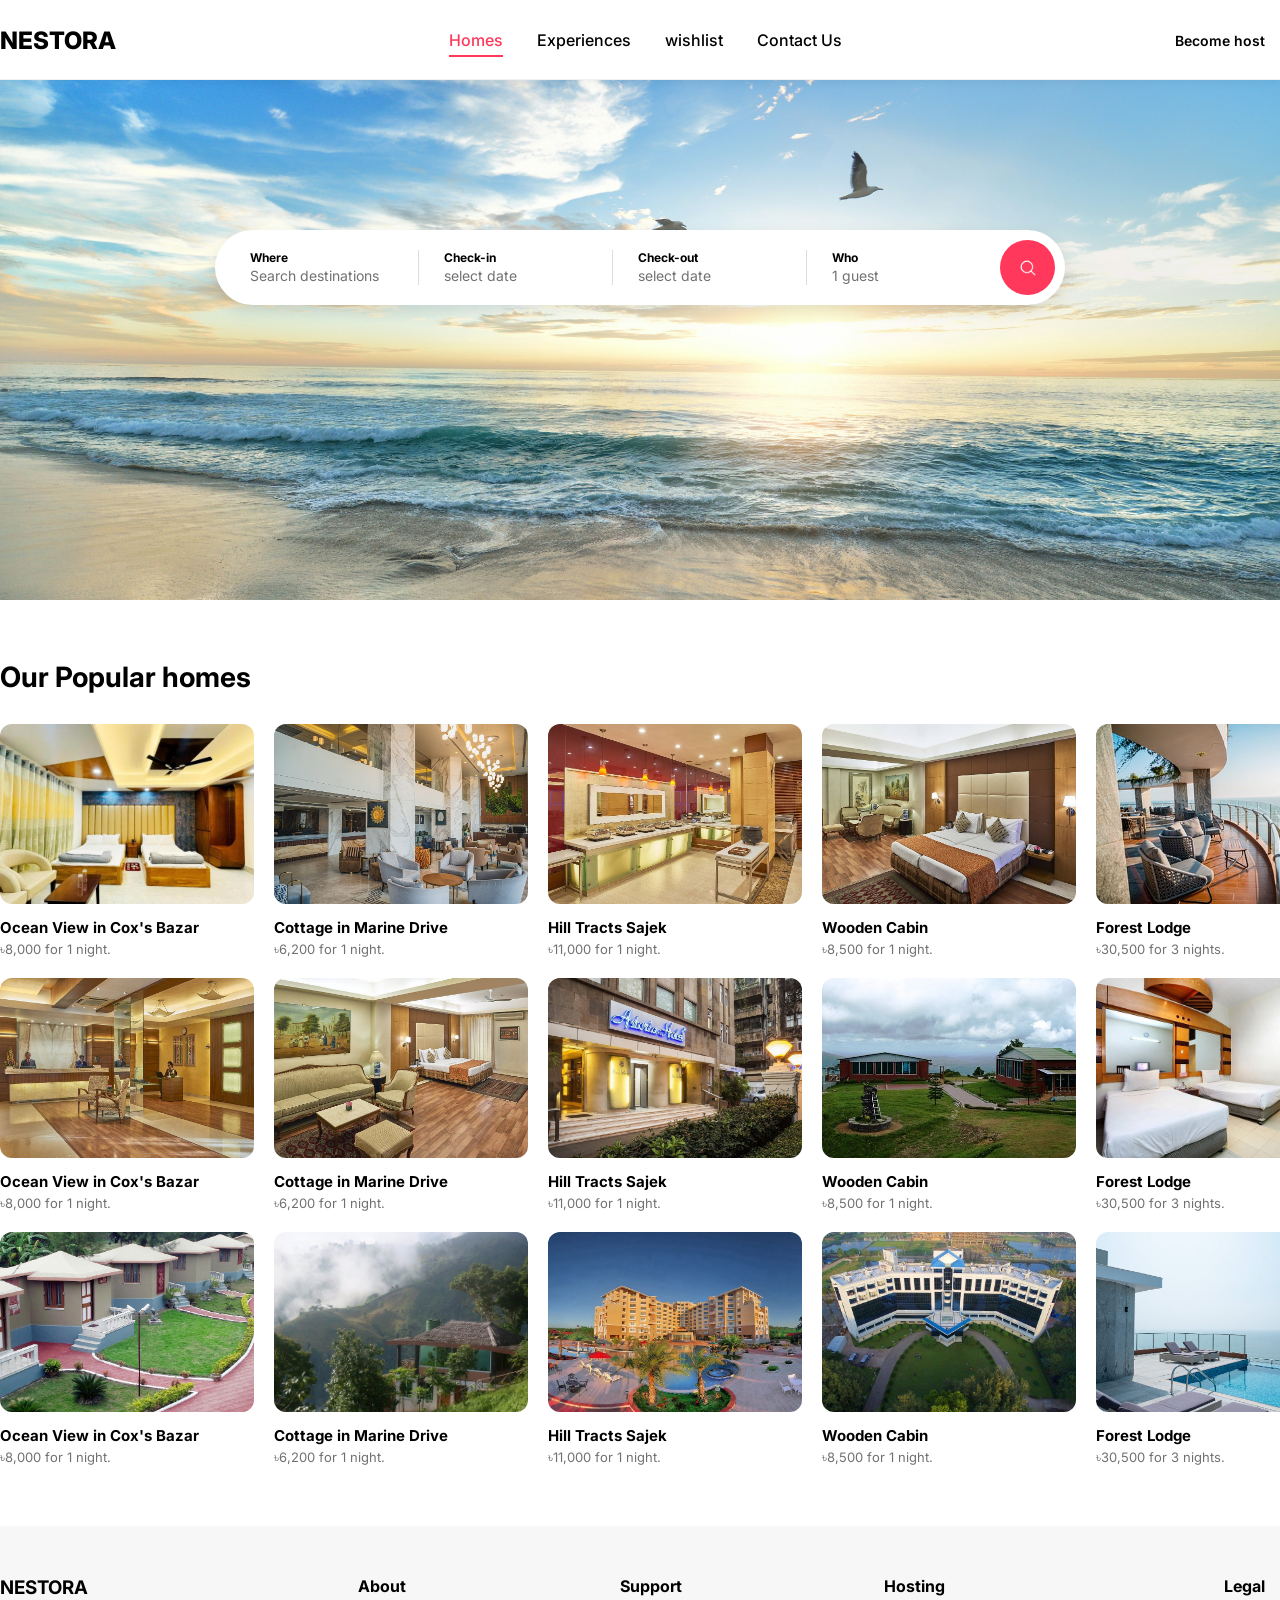
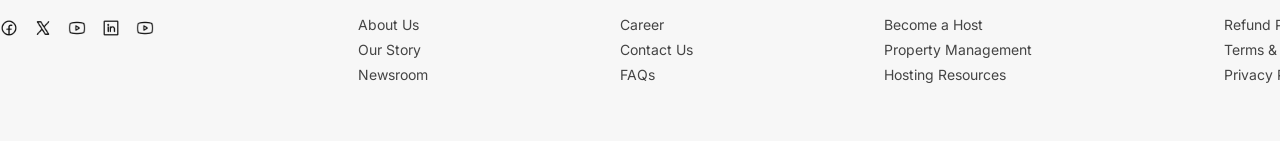
<file: index.html>
<!DOCTYPE html>
<html lang="en">
<head>
    <meta charset="UTF-8">
    <meta name="viewport" content="width=device-width, initial-scale=1.0">
    <title>Nestora - Home</title>
    <link rel="preconnect" href="https://fonts.googleapis.com">
    <link rel="preconnect" href="https://fonts.gstatic.com" crossorigin>
    <link href="https://fonts.googleapis.com/css2?family=Inter:ital,opsz,wght@0,14..32,100..900;1,14..32,100..900&display=swap" rel="stylesheet">
    <link rel="stylesheet" href="CSS/index.css">
</head>
<body>

    <div class="Totalbody">

        <div class="header">
            <div class="menubar">
                <h1>NESTORA</h1>
                <ul>
                    <li><a href="index.html" class="active">Homes</a></li>
                    <li><a href="experiences.html">Experiences</a></li>
                    <li><a href="wishlist.html">wishlist</a></li>
                    <li><a href="#">Contact Us</a></li>
                </ul>
                <div class="header-icons">
                    <p>Become host</p>
                    <img src=".\Icon\Globe.png" alt="lang">
                    <img src=".\Icon\List.png" alt="menu">
                </div>
            </div>
        </div>
        <div class="Banner">
            <div class="search-box">
                <div class="search-item">
                    <p>Where</p>
                    <span>Search destinations</span>
                </div>
                <div class="search-item border-line">
                    <p>Check-in</p>
                    <span>select date</span>
                </div>
                <div class="search-item border-line">
                    <p>Check-out</p>
                    <span>select date</span>
                </div>
                <div class="search-item border-line">
                    <p>Who</p>
                    <span>1 guest</span>
                </div>
                <div class="search-icon-bg">
                    <img src=".\Icon\MagnifyingGlass.png" alt="search">
                </div>
            </div>
        </div>
        <div class="home-collection">
            <div class="container">
                <h2>Our Popular homes</h2>
                
                <div class="home-grid">
                    <div class="home-card"><img src=".\Image\2.jpg"> 
                        <h4>Ocean View in Cox's Bazar</h4> <p>৳8,000 for 1 night.</p></div>
                    <div class="home-card"><img src=".\Image\5.jpg"> 
                        <h4>Cottage in Marine Drive</h4> <p>৳6,200 for 1 night.</p></div>
                    <div class="home-card"><img src=".\Image\6.jpg"> 
                        <h4>Hill Tracts Sajek</h4> <p>৳11,000 for 1 night.</p></div>
                    <div class="home-card"><img src=".\Image\7.jpg"> 
                        <h4>Wooden Cabin</h4> <p>৳8,500 for 1 night.</p></div>
                    <div class="home-card"><img src=".\Image\12.jpg"> 
                        <h4>Forest Lodge</h4> <p>৳30,500 for 3 nights.</p></div>
                    
                    <div class="home-card"><img src=".\Image\26.jpg"> 
                        <h4>Ocean View in Cox's Bazar</h4> <p>৳8,000 for 1 night.</p></div>
                    <div class="home-card"><img src=".\Image\19.jpg"> 
                        <h4>Cottage in Marine Drive</h4> <p>৳6,200 for 1 night.</p></div>
                    <div class="home-card"><img src=".\Image\27.jpg"> 
                        <h4>Hill Tracts Sajek</h4> <p>৳11,000 for 1 night.</p></div>
                    <div class="home-card"><img src=".\Image\29.jpg"> 
                        <h4>Wooden Cabin</h4> <p>৳8,500 for 1 night.</p></div>
                    <div class="home-card"><img src=".\Image\36.jpg"> 
                        <h4>Forest Lodge</h4> <p>৳30,500 for 3 nights.</p></div>

                    <div class="home-card"><img src=".\Image\33.jpg"> 
                        <h4>Ocean View in Cox's Bazar</h4> <p>৳8,000 for 1 night.</p></div>
                    <div class="home-card"><img src=".\Image\4.jpg"> 
                        <h4>Cottage in Marine Drive</h4> <p>৳6,200 for 1 night.</p></div>
                    <div class="home-card"><img src=".\Image\34.jpg"> 
                        <h4>Hill Tracts Sajek</h4> <p>৳11,000 for 1 night.</p></div>
                    <div class="home-card"><img src=".\Image\18.jpg"> 
                        <h4>Wooden Cabin</h4> <p>৳8,500 for 1 night.</p></div>
                    <div class="home-card"><img src=".\Image\16.jpg">
                        <h4>Forest Lodge</h4> <p>৳30,500 for 3 nights.</p></div>
                </div>
            </div>
        </div>
        <div class="footer-section">
            <div class="footer-container">
                <div class="footer-col">
                    <h3>NESTORA</h3>
                    <div class="socials">
                        <img src=".\Icon\FacebookLogo.png">
                        <img src=".\Icon\XLogo.png">
                        <img src=".\Icon\YoutubeLogo.png">
                        <img src=".\Icon\LinkedinLogo.png">
                        <img src=".\Icon\YoutubeLogo.png">
                    </div>
                </div>
                <div class="footer-col">
                    <h4>About</h4>
                    <p>About Us</p><p>Our Story</p><p>Newsroom</p>
                </div>
                <div class="footer-col">
                    <h4>Support</h4>
                    <p>Career</p><p>Contact Us</p><p>FAQs</p>
                </div>
                <div class="footer-col">
                    <h4>Hosting</h4>
                    <p>Become a Host</p><p>Property Management</p><p>Hosting Resources</p>
                </div>
                <div class="footer-col">
                    <h4>Legal</h4>
                    <p>Refund Policy</p><p>Terms & Conditions</p><p>Privacy Policy</p>
                </div>
            </div>
        </div>
        </div>

</body>
</html>
</file>
<file: CSS/index.css>
* {
    margin: 0;
    padding: 0;
    box-sizing: border-box;
}

body {
    font-family: "Inter", sans-serif;
}

.Totalbody {
    width: 100%;
}


.header {
    width: 100%;
    height: 80px;
    border-bottom: 1px solid #f2f2f2;
    position: sticky;
    top: 0;          
    background-color: #ffffff;
    z-index: 1000;  
    box-shadow: 0 2px 10px rgba(0,0,0,0.05);
}

.menubar {
    width: 1350px;
    height: 80px;
    margin: auto;
    display: flex;
    align-items: center;
    justify-content: space-between;
}

.menubar h1 {
    font-size: 24px;
    font-weight: 800;
}

.menubar ul li {
    list-style: none;
    display: inline-block;
    margin: 0 15px;
}

.menubar ul li a {
    text-decoration: none;
    color: #000;
    font-size: 16px;
    font-weight: 500;
}

.menubar ul li a.active {
    color: #FF385C;
    border-bottom: 2px solid #FF385C;
    padding-bottom: 5px;
}

.header-icons {
    display: flex;
    align-items: center;
}

.header-icons p {
    font-size: 14px;
    font-weight: 600;
    margin-right: 15px;
}

.header-icons img {
    width: 20px;
    margin-left: 15px;
}

/* Banner Styles */
.Banner {
    width: 100%;
    height: 520px;
    background-image: url('../Image/Banner\ 2.jpg');
    background-size: cover;
    background-position: center;
    padding-top: 150px;
}

.search-box {
    width: 850px;
    height: 75px;
    background: #fff;
    margin: auto;
    border-radius: 40px;
    display: flex;
    align-items: center;
    padding: 0 10px 0 35px;
    box-shadow: 0px 5px 15px rgba(0,0,0,0.1);
}

.search-item {
    flex: 1;
}

.search-item p {
    font-size: 12px;
    font-weight: 700;
}

.search-item span {
    font-size: 14px;
    color: #717171;
}

.border-line {
    border-left: 1px solid #ddd;
    padding-left: 25px;
}

.search-icon-bg {
    width: 55px;
    height: 55px;
    background: #FF385C;
    border-radius: 50%;
    display: flex;
    justify-content: center;
    align-items: center;
}

.search-icon-bg img {
    width: 18px;
}

/* Card Section */
.home-collection {
    width: 100%;
    padding: 60px 0;
}

.container {
    width: 1350px;
    margin: auto;
}

.home-collection h2 {
    font-size: 28px;
    margin-bottom: 30px;
}


.home-grid {
    display: grid;
    grid-template-columns: repeat(5, 1fr);
    column-gap: 20px;
    row-gap: 20px; 
}

.home-card img {
    width: 100%;
    height: 180px;
    border-radius: 12px;
    object-fit: cover;
}

.home-card h4 {
    font-size: 15px;
    margin-top: 10px;
}

.home-card p {
    font-size: 13px;
    color: #717171;
    margin-top: 4px;
}

/* Footer Styles */
.footer-section {
    width: 100%;
    background: #F7F7F7;
    padding: 50px 0;
}

.footer-container {
    width: 1350px;
    margin: auto;
    display: flex;
    justify-content: space-between;
}

.footer-col h3, .footer-col h4 {
    margin-bottom: 20px;
}

.socials img {
    width: 18px;
    margin-right: 12px;
}

.footer-col p {
    font-size: 14px;
    margin-bottom: 8px;
    color: #444;
}
</file>
